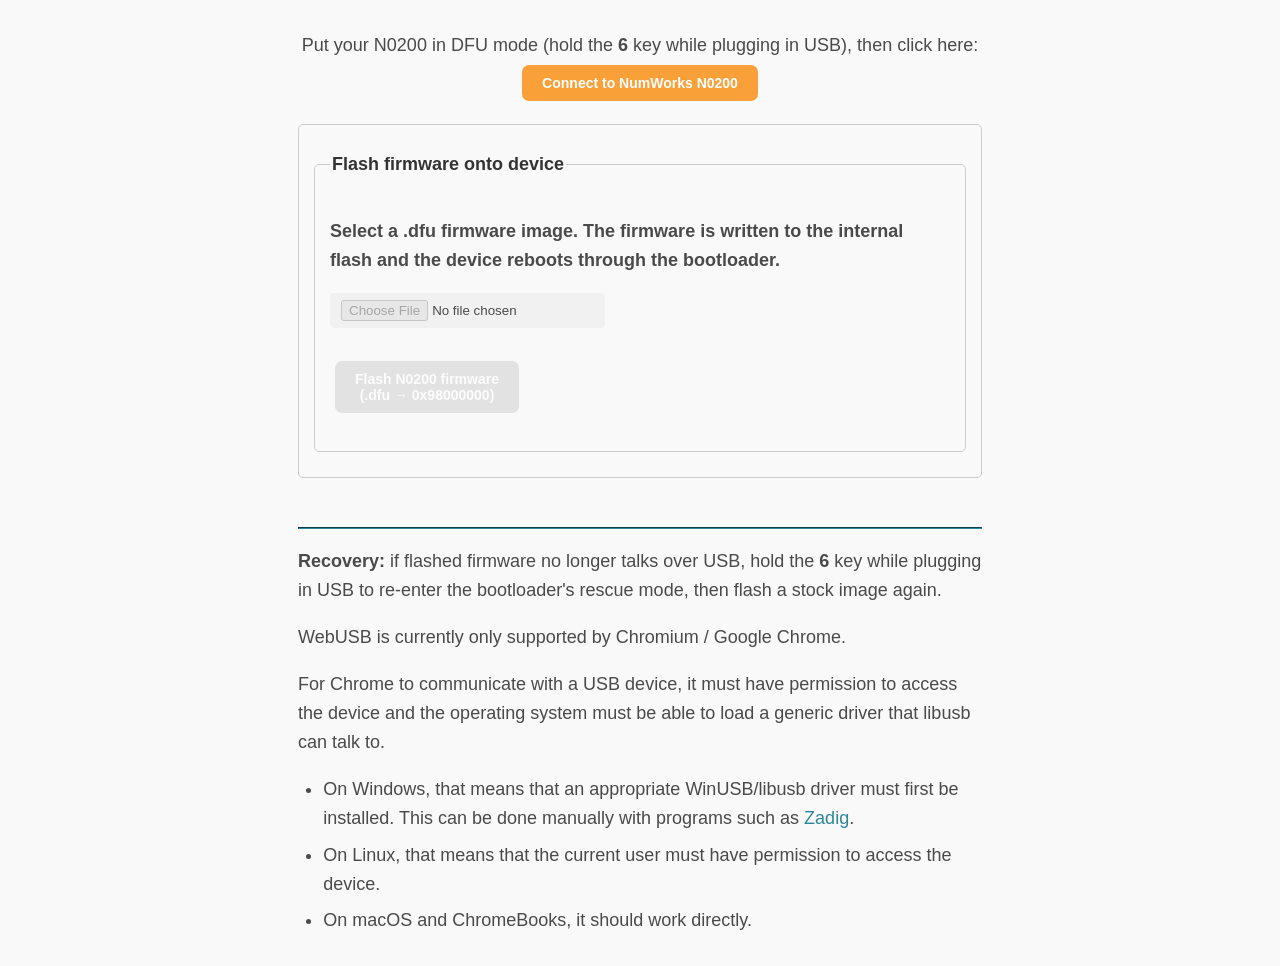
<file: n0200/index.html>
<!DOCTYPE html>
<html>
  <head>
    <link rel="stylesheet" type="text/css" href="sakura.css" />
    <title>WebUSB DFU for NumWorks N0200</title>
    <script src="dfu.js"></script>
    <script src="dfuse.js"></script>
    <script src="n0200.js"></script>
    <script src="dfu-util.js"></script>
    <style>
      p.warning {
        color: red;
      }
      p.error {
        color: red;
        font-weight: bold;
      }
      label.radio {
        display: inline;
      }
      input:invalid {
        color:red;
      }
    </style>
  </head>
  <body>
    <p>
      <span id="status"></span>
    </p>
    <p style="display: none;">
      <label for="vid">Vendor ID (hex):</label>
      <input type="text" name="vid" id="vid" maxlength="6" size="8" pattern="0x[A-Fa-f0-9]{1,4}"/>
      <label for="pid">Product ID (hex):</label>
      <input type="text" name="pid" id="pid" maxlength="6" size="8" pattern="0x[A-Fa-f0-9]{1,4}"/>
    </p>
    <p style="text-align: center;">
      Put your N0200 in DFU mode (hold the <b>6</b> key while plugging in USB), then click here:<br>
      <button id="connect">Connect to NumWorks N0200</button>
    </p>
    <dialog id="interfaceDialog">
      Your device has multiple DFU interfaces. Select one from the list below:
      <form id="interfaceForm" method="dialog">
        <button id="selectInterface" type="submit">Select interface</button>
      </form>
    </dialog>
    <p>
      <div id="usbInfo" style="white-space: pre"></div>
      <div id="dfuInfo" style="white-space: pre"></div>
    </p>
    <fieldset style="display: none">
      <legend>Runtime mode</legend>
      <button id="detach" disabled="true">Detach DFU</button>
    </fieldset>
    <fieldset>
      <form id="configForm">
        <input type="number" name="transferSize" id="transferSize" value="2048" style="display: none; visibility: hidden"/>
        <fieldset>
          <legend>Flash firmware onto device</legend>
          <p>
            Select a <b>.dfu</b> firmware image. The firmware is written to the
            internal flash and the device reboots through the bootloader.
          </p>
          <p>
            <input type="file" id="firmwareFile" name="file" accept=".dfu" disabled="true"/>
          </p>
          <p id="layoutWarning" class="warning" style="display: none;"></p>
          <p>
            <button id="flash_firmware" disabled="true">Flash N0200 firmware<br />(.dfu &rarr; 0x98000000)</button>
          </p>
          <div class="log" id="downloadLog"></div>
        </fieldset>
      </form>
    </fieldset>
    <br/>
    <footer>
      <hr>
      <p><b>Recovery:</b> if flashed firmware no longer talks over USB, hold the <b>6</b> key while plugging in USB to re-enter the bootloader's rescue mode, then flash a stock image again.</p>
      <p>WebUSB is currently only supported by Chromium / Google Chrome.</p>
      <p>For Chrome to communicate with a USB device, it must have permission to access the device and the operating system must be able to load a generic driver that libusb can talk to.</p>
      <p>
        <ul>
          <li>On Windows, that means that an appropriate WinUSB/libusb driver must first be installed. This can be done manually with programs such as <a href="https://zadig.akeo.ie/">Zadig</a>.</li>
          <li>On Linux, that means that the current user must have permission to access the device.</li>
          <li>On macOS and ChromeBooks, it should work directly.</li>
        </ul>
      </p>
    </footer>
  </body>
</html>
</file>
<file: n0200/sakura.css>
/* Sakura.css v1.0.0
 * ================
 * Minimal css theme.
 * Project: https://github.com/oxalorg/sakura
 */
/* Body */
html {
  font-size: 62.5%;
  font-family: 'Segoe UI', Tahoma, Geneva, Verdana, sans-serif; }

body {
  font-size: 1.8rem;
  line-height: 1.618;
  max-width: 38em;
  margin: auto;
  color: #4a4a4a;
  background-color: #f9f9f9;
  padding: 13px; }

@media (max-width: 684px) {
  body {
    font-size: 1.53rem; } }
@media (max-width: 382px) {
  body {
    font-size: 1.35rem; } }
h1, h2, h3, h4, h5, h6 {
  line-height: 1.1;
  font-family: Verdana, Geneva, sans-serif;
  font-weight: 700;
  overflow-wrap: break-word;
  word-wrap: break-word;
  -ms-word-break: break-all;
  word-break: break-word;
  -ms-hyphens: auto;
  -moz-hyphens: auto;
  -webkit-hyphens: auto;
  hyphens: auto; }

h1 {
  font-size: 2.35em; }

h2 {
  font-size: 2em; }

h3 {
  font-size: 1.75em; }

h4 {
  font-size: 1.5em; }

h5 {
  font-size: 1.25em; }

h6 {
  font-size: 1em; }

small, sub, sup {
  font-size: 75%; }

hr {
  border-color: #2c8898; }

a {
  text-decoration: none;
  color: #2c8898; }
  a:hover {
    color: #982c61;
    border-bottom: 2px solid #4a4a4a; }

ul {
  padding-left: 1.4em; }

li {
  margin-bottom: 0.4em; }

blockquote {
  font-style: italic;
  margin-left: 1.5em;
  padding-left: 1em;
  border-left: 3px solid #2c8898; }

img {
  max-width: 100%; }

/* Pre and Code */
pre {
  background-color: #f1f1f1;
  display: block;
  padding: 1em;
  overflow-x: auto; }

code {
  font-size: 0.9em;
  padding: 0 0.5em;
  background-color: #f1f1f1;
  white-space: pre-wrap; }

pre > code {
  padding: 0;
  background-color: transparent;
  white-space: pre; }

/* Tables */
table {
  text-align: justify;
  width: 100%;
  border-collapse: collapse; }

td, th {
  padding: 0.5em;
  border-bottom: 1px solid #f1f1f1; }

/* Buttons, forms and input */
input, textarea {
  border: 1px solid #4a4a4a; }
  input:focus, textarea:focus {
    border: 1px solid #2c8898; }

textarea {
  width: 100%; }

.button, button, input[type="submit"], input[type="reset"], input[type="button"] {
    margin: 5px;
    padding: 10px 20px;
    background-color: #faa039;
    color: white;
    border: none;
    font-size: 14px;
    font-weight: bold;
    border-radius: 7px;
    cursor: pointer;
    transition: background-color 0.3s ease;
}

  .button[disabled], button[disabled], input[type="submit"][disabled], input[type="reset"][disabled], input[type="button"][disabled] {
    cursor: default;
    opacity: .5; }
  .button:focus, .button:hover, button:focus, button:hover, input[type="submit"]:focus, input[type="submit"]:hover, input[type="reset"]:focus, input[type="reset"]:hover, input[type="button"]:focus, input[type="button"]:hover {
    background-color: #982c61;
    border-color: #982c61;
    color: #f9f9f9;
    outline: 0; }

textarea, select, input[type] {
  color: #4a4a4a;
  padding: 6px 10px;
  /* The 6px vertically centers text on FF, ignored by Webkit */
  margin-bottom: 10px;
  background-color: #f1f1f1;
  border: 1px solid #f1f1f1;
  border-radius: 4px;
  box-shadow: none;
  box-sizing: border-box; }
  textarea:focus, select:focus, input[type]:focus {
    border: 1px solid #2c8898;
    outline: 0; }

label, legend, fieldset {
  display: block;
  margin-bottom: .5rem;
  font-weight: 600; }

fieldset {
    border: 1px solid #ccc;
    margin: 10px 0;
    padding: 15px;
    border-radius: 5px;
}

legend {
    font-weight: bold;
    color: #333;
}

/* Style for buttons inside fieldset */

    fieldset button:disabled {
        background-color: #ccc;
        cursor: not-allowed;
    }

    fieldset button:hover {
        background-color: #f08307;
    }
</file>
